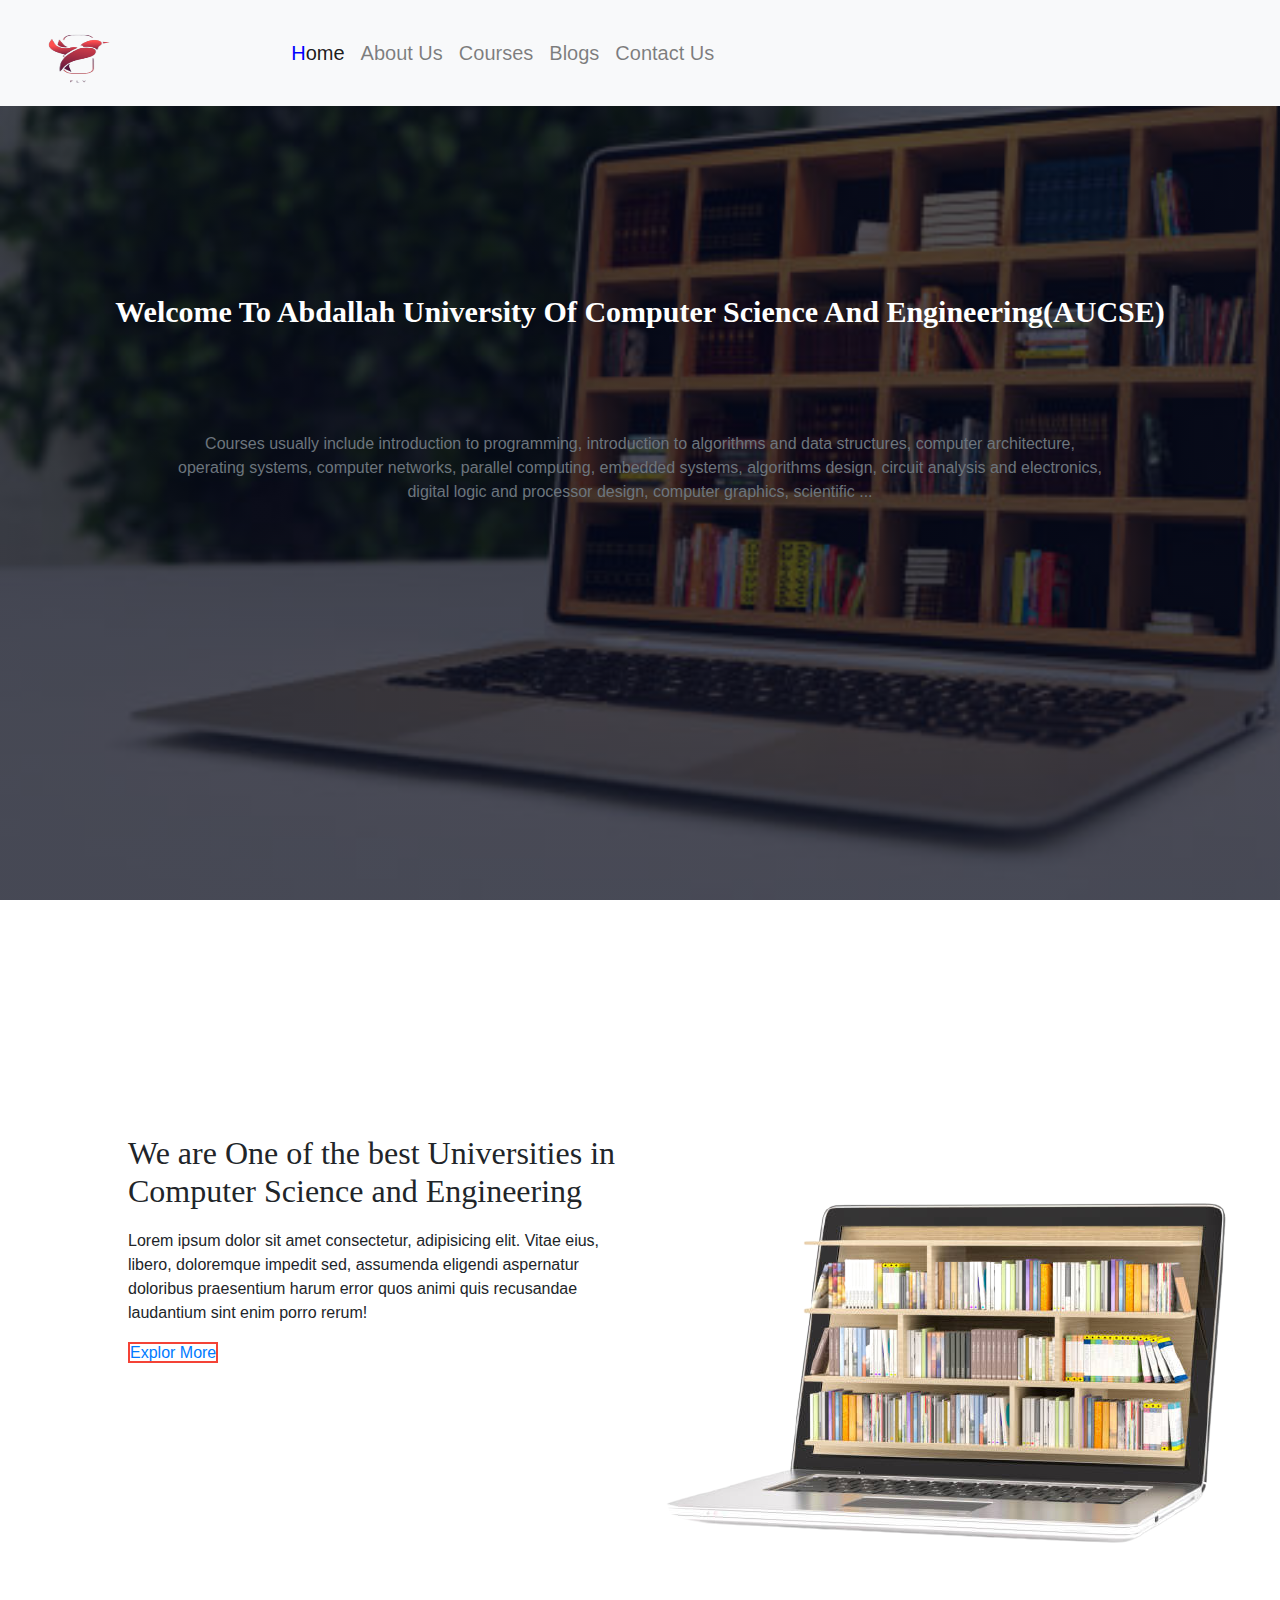
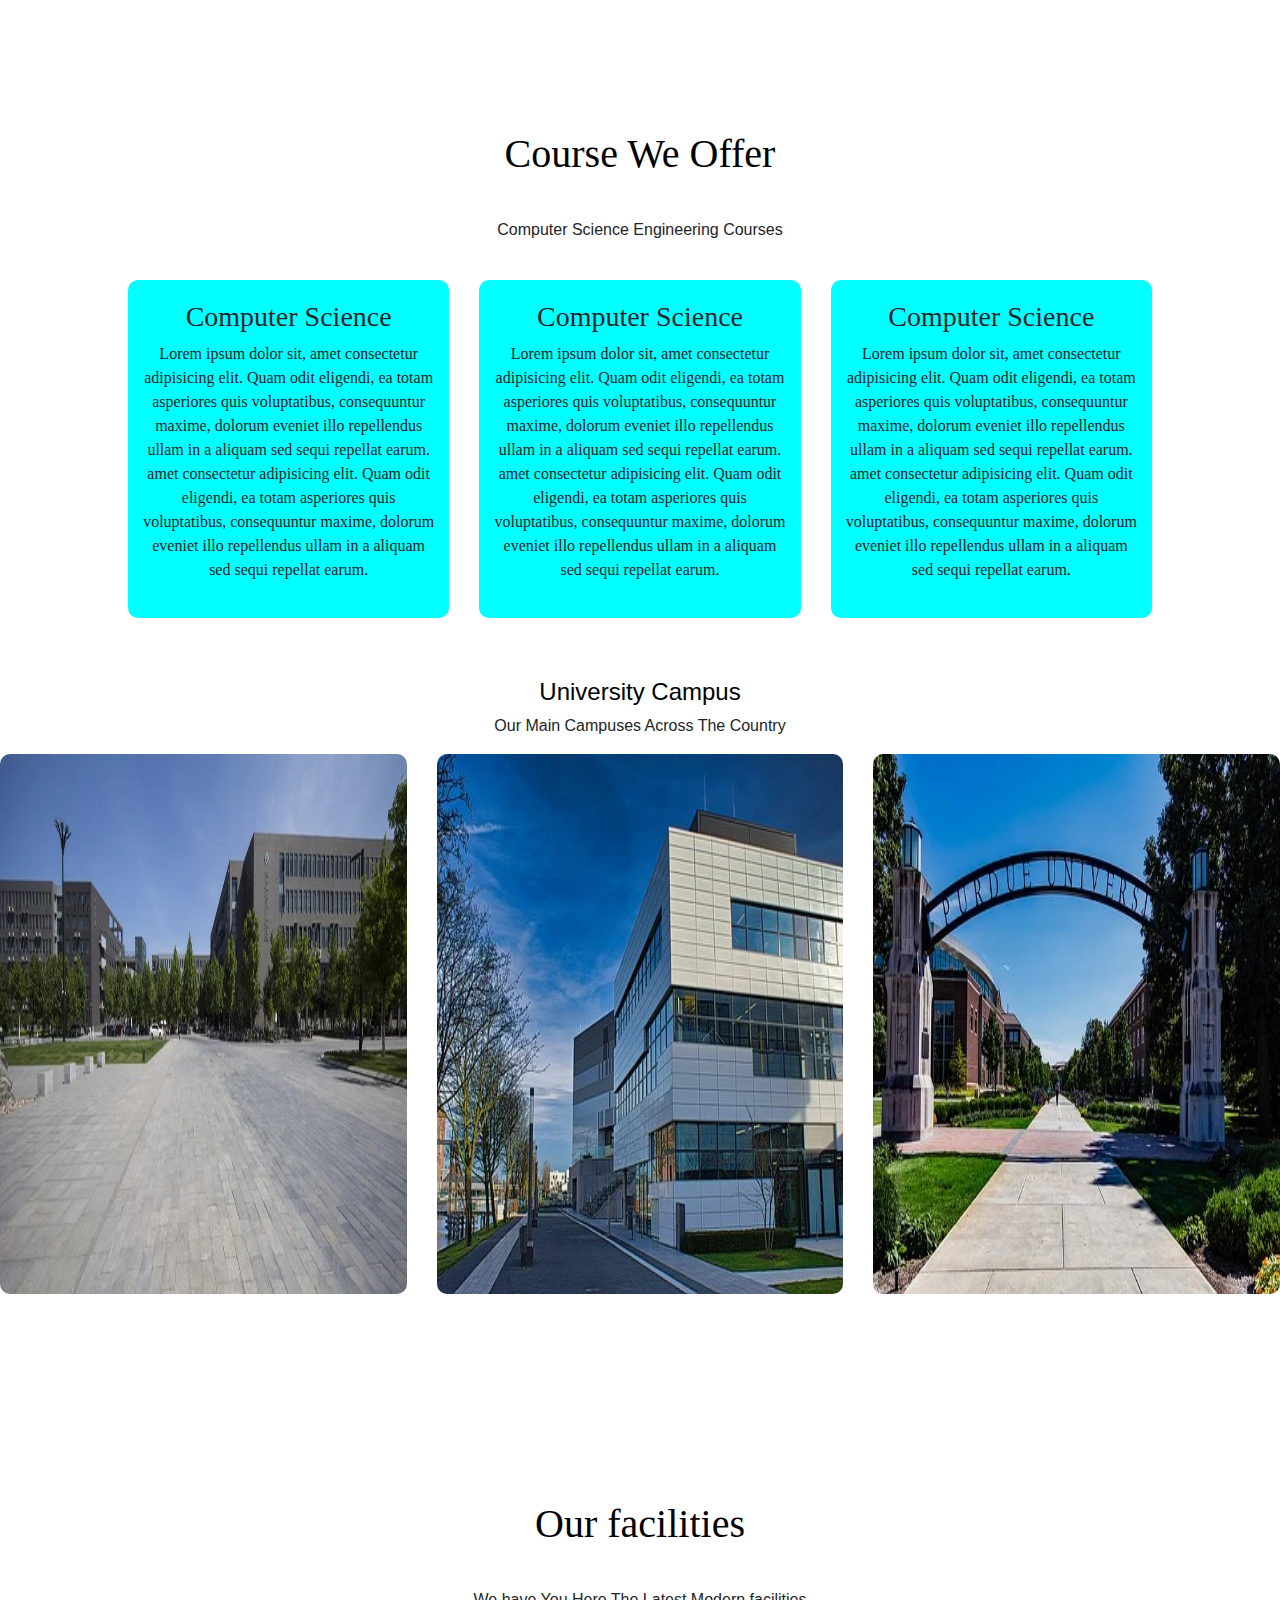
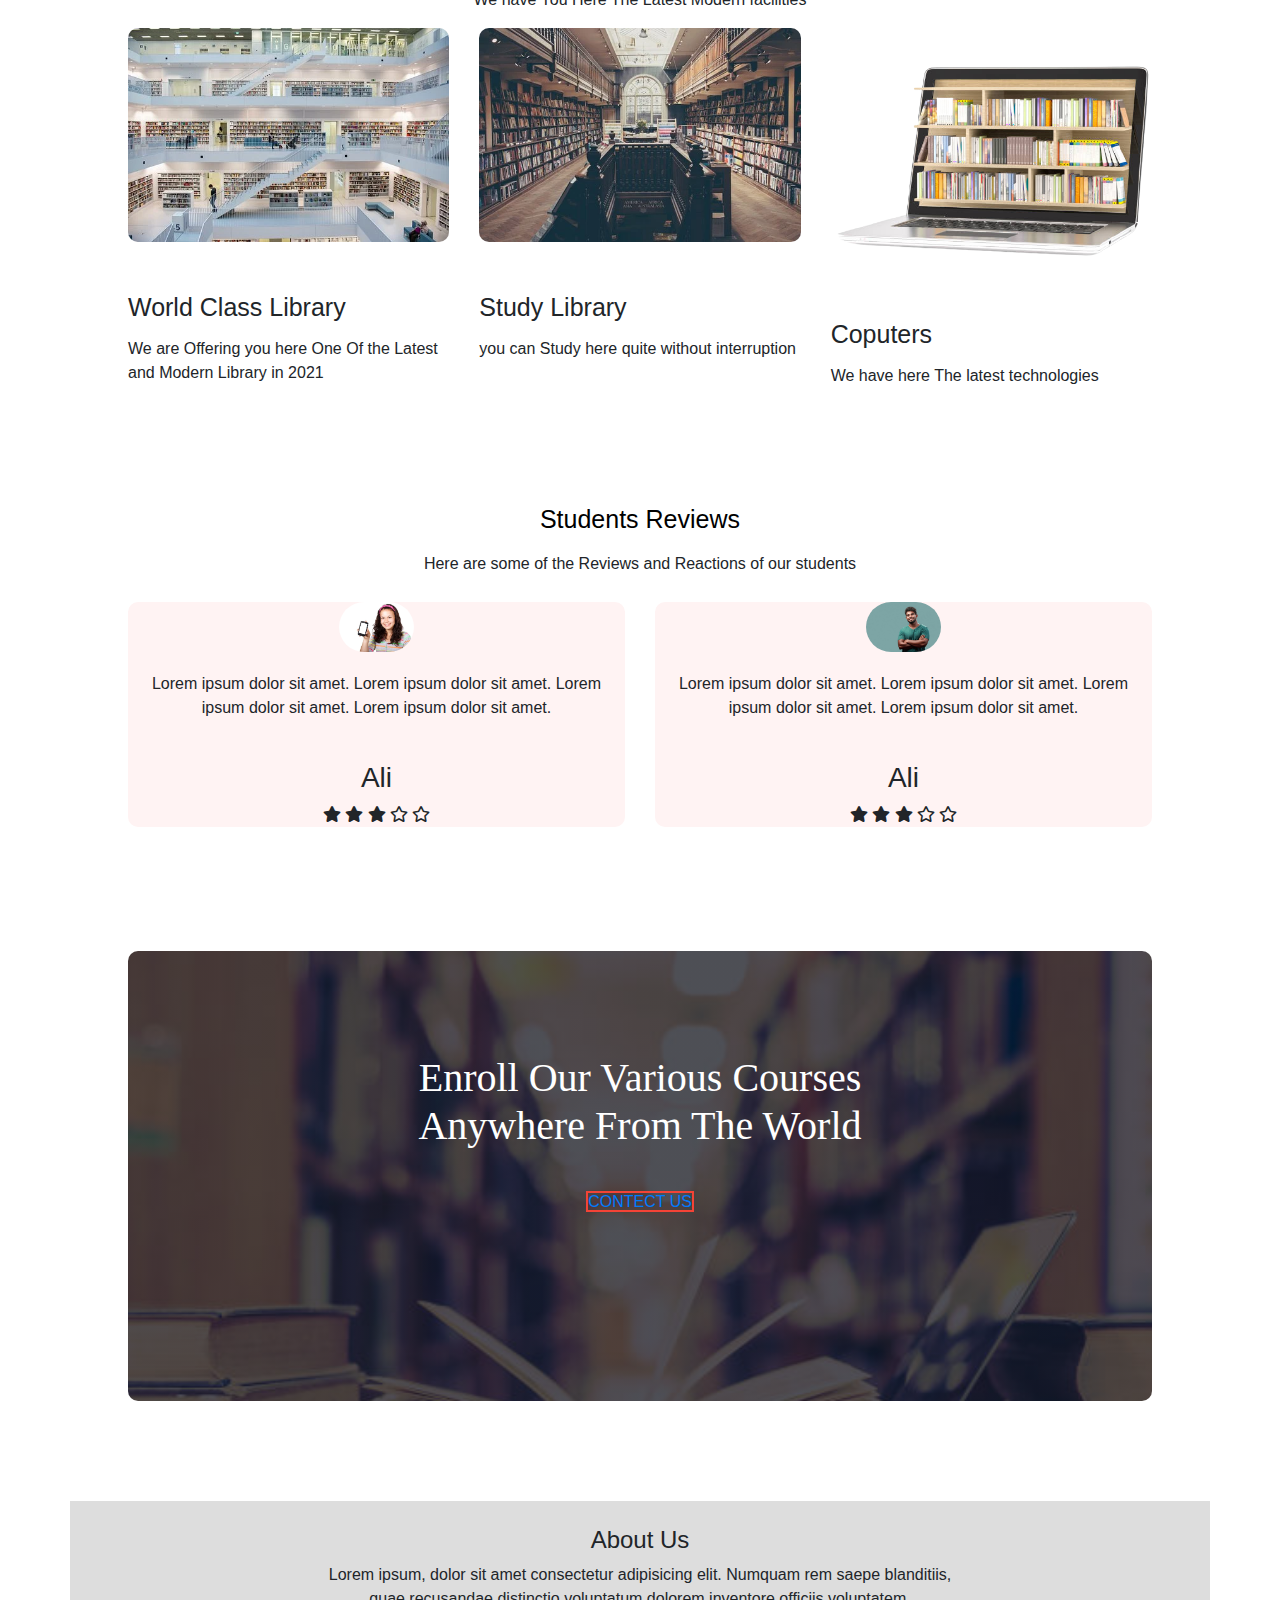
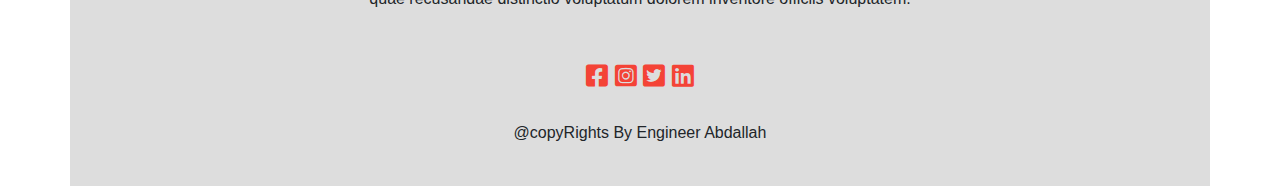
<file: index.html>
<!DOCTYPE html>
<html lang="en">
<head>
    <meta charset="UTF-8">
    <meta http-equiv="X-UA-Compatible" content="IE=edge">
    <meta name="viewport" content="width=device-width, initial-scale=1.0">
    <title>I'm A Great Web Designer</title>
    <link rel="stylesheet" href="css/all.css">
    <link rel="stylesheet" href="css/bootstrap.min.css">
    <link rel="stylesheet" href="css/style.css">
</head>
<body>

<nav class="navbar navbar-expand-lg bg-light navbar-light">
<a href="#" class="navbar-brand"><img src="img/next.png" alt="" width="120px" height="80px"> </a>
<button class="navbar-toggler" type="button" data-toggle="collapse" data-target="#collapsible">
<span class="navbar-toggler-icon"></span>
</button>
<div class="collapse navbar-collapse" id="collapsible">
    <ul class="navbar-nav">
        <li class="nav-item">
            <a class="nav-link active" href="index.html"> <span style="color: blue;">H</span>ome</a>
        </li>
        <li class="nav-item">
            <a class="nav-link" href="about.html">About Us</a>
        </li>
        <li class="nav-item">
            <a class="nav-link" href="courses.html">Courses</a>
        </li>
        <li class="nav-item">
            <a class="nav-link" href="blogs.html">Blogs</a>
        </li>
        <li class="nav-item">
            <a class="nav-link" href="contacts.html">Contact Us</a>
        </li>
    </ul>
</div>

</nav>

<div class="container-fluid">
        <h1>Welcome To Abdallah University Of Computer Science And Engineering(AUCSE)</h1>
        <p class="text-muted">Courses usually include introduction to programming, introduction to algorithms and data structures, 
            computer architecture,<br> operating systems, computer networks, parallel computing, embedded systems, 
            algorithms design, circuit analysis and electronics,<br> digital logic and processor design, computer graphics, 
            scientific ...</p>

</div>
<!-- about section -->
<div class="about">
    <div class="row">
        <div class="col-md-6">
            <h2>We are One of the best Universities in Computer Science and Engineering</h2>
            <p>Lorem ipsum dolor sit amet consectetur, adipisicing elit. Vitae eius, libero, doloremque impedit sed,
                 assumenda eligendi aspernatur doloribus praesentium harum error quos animi quis recusandae 
                 laudantium sint enim porro rerum!</p>
                 <a href="#" class="Exp-bt">Explor More</a>
        </div>
        <div class="col-md-6">
            <img src="img-1/c-4-removebg-preview.png" alt="">
        </div>
    </div>
</div>

<!-- course we offer section -->
<div class="course-we-over">
    <h1>Course We Offer</h1>
    <p>Computer Science Engineering Courses</p>
    <div class="course-offer-item">
        <div class="row">
            <div class="col-md-4">
                <div class="column">
                    <h3>Computer Science</h3>
                    <p>Lorem ipsum dolor sit, 
                        amet consectetur adipisicing elit. 
                        Quam odit eligendi, ea totam asperiores
                       quis voluptatibus, consequuntur maxime, 
                       dolorum eveniet illo repellendus ullam in 
                       a aliquam sed sequi repellat earum.
                       amet consectetur adipisicing elit. 
                       Quam odit eligendi, ea totam asperiores
                      quis voluptatibus, consequuntur maxime, 
                      dolorum eveniet illo repellendus ullam in 
                      a aliquam sed sequi repellat earum.
                    </p>
                </div>

            </div>
            <div class="col-md-4">
                <div class="column">
                    <h3>Computer Science</h3>
                    <p>Lorem ipsum dolor sit, 
                        amet consectetur adipisicing elit. 
                        Quam odit eligendi, ea totam asperiores
                       quis voluptatibus, consequuntur maxime, 
                       dolorum eveniet illo repellendus ullam in 
                       a aliquam sed sequi repellat earum.
                       amet consectetur adipisicing elit. 
                       Quam odit eligendi, ea totam asperiores
                      quis voluptatibus, consequuntur maxime, 
                      dolorum eveniet illo repellendus ullam in 
                      a aliquam sed sequi repellat earum.
                    </p>
                </div>

            </div>
            <div class="col-md-4">
                <div class="column">
                    <h3>Computer Science</h3>
                    <p>Lorem ipsum dolor sit, 
                        amet consectetur adipisicing elit. 
                        Quam odit eligendi, ea totam asperiores
                       quis voluptatibus, consequuntur maxime, 
                       dolorum eveniet illo repellendus ullam in 
                       a aliquam sed sequi repellat earum.
                       amet consectetur adipisicing elit. 
                       Quam odit eligendi, ea totam asperiores
                      quis voluptatibus, consequuntur maxime, 
                      dolorum eveniet illo repellendus ullam in 
                      a aliquam sed sequi repellat earum.
                    </p>
                </div>

            </div>
        </div>
    </div>

</div>

<!-- university campus -->
<div class="university-campus">
    <h4>University Campus</h4>
    <p>Our Main Campuses Across The Country</p>
    <div class="row">
        <div class="col-md-4">
            <div class="campus">
                <div class="layer">
                    <h5>Mogadishu</h5>
                </div>
                <img src="img-1/cp-1.webp" alt="">
            </div>
        </div>
        <div class="col-md-4">
            <div class="campus">
                <div class="layer">
                    <h5>Hargeisa</h5>
                </div>
                <img src="img-1/cp-2.webp" alt="">
            </div>
        </div>
        <div class="col-md-4">
            <div class="campus">
                <div class="layer">
                    <h5>Kismayo</h5>
                </div>
                <img src="img-1/cp-3.webp" alt="">
            </div>
        </div>
    </div>
</div>

<!-- university facility  -->
<div class="our-facilities">
    <h1>Our facilities</h1>
    <p>We have You Here The Latest Modern facilities</p>
    <div class="row">
        <div class="col-md-4">
           <div class="facility">
            <img src="img-1/l-1.webp" alt="">
            <h5>World Class Library</h5>
            <p>We are Offering you here One Of the Latest and Modern Library in 2021</p>
           </div>
        </div>
        <div class="col-md-4">
            <div class="facility">
                <img src="img-1/l-2.webp" alt="">
                <h5>Study Library</h5>
                <p>you can Study here quite without interruption</p>
            </div>
        </div>
        <div class="col-md-4">
            <div class="facility">
                <img src="img-1/c-4-removebg-preview.png" alt="">
                <h5>Coputers</h5>
                <p>We have here The latest technologies</p>
            </div>
        </div>
    </div>
</div>

<!-- Our student Reviews  -->
<div class="student-reviews">
    <h5>Students Reviews</h5>
    <p>Here are some of the Reviews and Reactions of our students</p>
    <div class="row">
        <div class="col-md-6">
            <div class="reviews">
                <img src="img-1//s-1.webp" alt="">
                <div>
                    <p>Lorem ipsum dolor sit amet.
                        Lorem ipsum dolor sit amet.
                        Lorem ipsum dolor sit amet.
                        Lorem ipsum dolor sit amet.
                    </p>
                    <h3>Ali</h3>
                    <i class="fas fa-star"></i>
                    <i class="fas fa-star"></i>
                    <i class="fas fa-star"></i>
                    <i class="far fa-star"></i>
                    <i class="far fa-star"></i>
                </div>
            </div>
        </div>
        <div class="col-md-6">
            <div class="reviews">
                <img src="img-1/s-2.jpg" alt="">
                <div>
                    <p>Lorem ipsum dolor sit amet.
                        Lorem ipsum dolor sit amet.
                        Lorem ipsum dolor sit amet.
                        Lorem ipsum dolor sit amet.
                    </p>
                    <h3>Ali</h3>
                    <i class="fas fa-star"></i>
                    <i class="fas fa-star"></i>
                    <i class="fas fa-star"></i>
                    <i class="far fa-star"></i>
                    <i class="far fa-star"></i>
                </div>
            </div>
        </div>
    </div>
</div>
<!-- Enroll section  -->
<section id="enroll">
    <div class="area-enroll">
        <h1>Enroll Our Various Courses <br> Anywhere From The World</h1>
        <a href="connect.html" class="Exp-bt">CONTECT US</a>
    </div>
</section>

<!-- footer -->
<section id="footer">
    <div class="container">
        <h4>About Us</h4>
        <p>Lorem ipsum, dolor sit amet consectetur adipisicing elit. 
            Numquam rem saepe blanditiis,<br> quae recusandae distinctio voluptatum dolorem 
            inventore officiis voluptatem.</p>
            <div class="icon">
                <i class="fab fa-facebook-square"></i>
                <i class="fab fa-instagram-square"></i>
                <i class="fab fa-twitter-square"></i>
                <i class="fab fa-linkedin"></i>
            </div>
            <p>@copyRights By Engineer Abdallah</p>
    </div>
</section>



    <!-- <div class="container-cla">
    <div class="row">
        <div class="col-md-12">
            <h3>Welcome To Engineer Abdallah University Of Computer Science And Engineering</h3>
            <img src="img-1/ComputerScience.webp" alt="">
            <p>Courses usually include introduction to programming, introduction to algorithms and data structures, 
                computer architecture, operating systems, computer networks, parallel computing, embedded systems, 
                algorithms design, circuit analysis and electronics, digital logic and processor design, computer graphics, 
                scientific ...</p>
        </div>
    </div>
        
    </div>
    <hr>
    <div class="course we over">
        <div class="row-1">
            <div class="col-md-4">
                <h1>Computer Fandamental</h1>
                <p>5 parts of a computer
                    A motherboard.
                    A Central Processing Unit (CPU)
                    A Graphics Processing Unit (GPU), also known as a video card.
                    Random Access Memory (RAM), also known as volatile memory.
                    Storage: Solid State Drive (SSD) or Hard Disk Drive (HDD)</p>
            </div>
        </div>
        <div class="row-1">
            <div class="col-md-4">
                <h1>Computer Fandamental</h1>
                <p>5 parts of a computer
                    A motherboard.
                    A Central Processing Unit (CPU)
                    A Graphics Processing Unit (GPU), also known as a video card.
                    Random Access Memory (RAM), also known as volatile memory.
                    Storage: Solid State Drive (SSD) or Hard Disk Drive (HDD)</p>
            </div>
        </div>
        <div class="row-1">
            <div class="col-md-4">
                <h1>Computer Fandamental</h1>
                <p>5 parts of a computer
                    A motherboard.
                    A Central Processing Unit (CPU)
                    A Graphics Processing Unit (GPU), also known as a video card.
                    Random Access Memory (RAM), also known as volatile memory.
                    Storage: Solid State Drive (SSD) or Hard Disk Drive (HDD)</p>
            </div>
        </div>
    </div> -->



    <script src="js/jquery-3.5.1.min.js"></script>
    <script src="js/bootstrap.min.js"></script>
    <script src="js/bootstrap.js"></script>
</body>
</html>
</file>
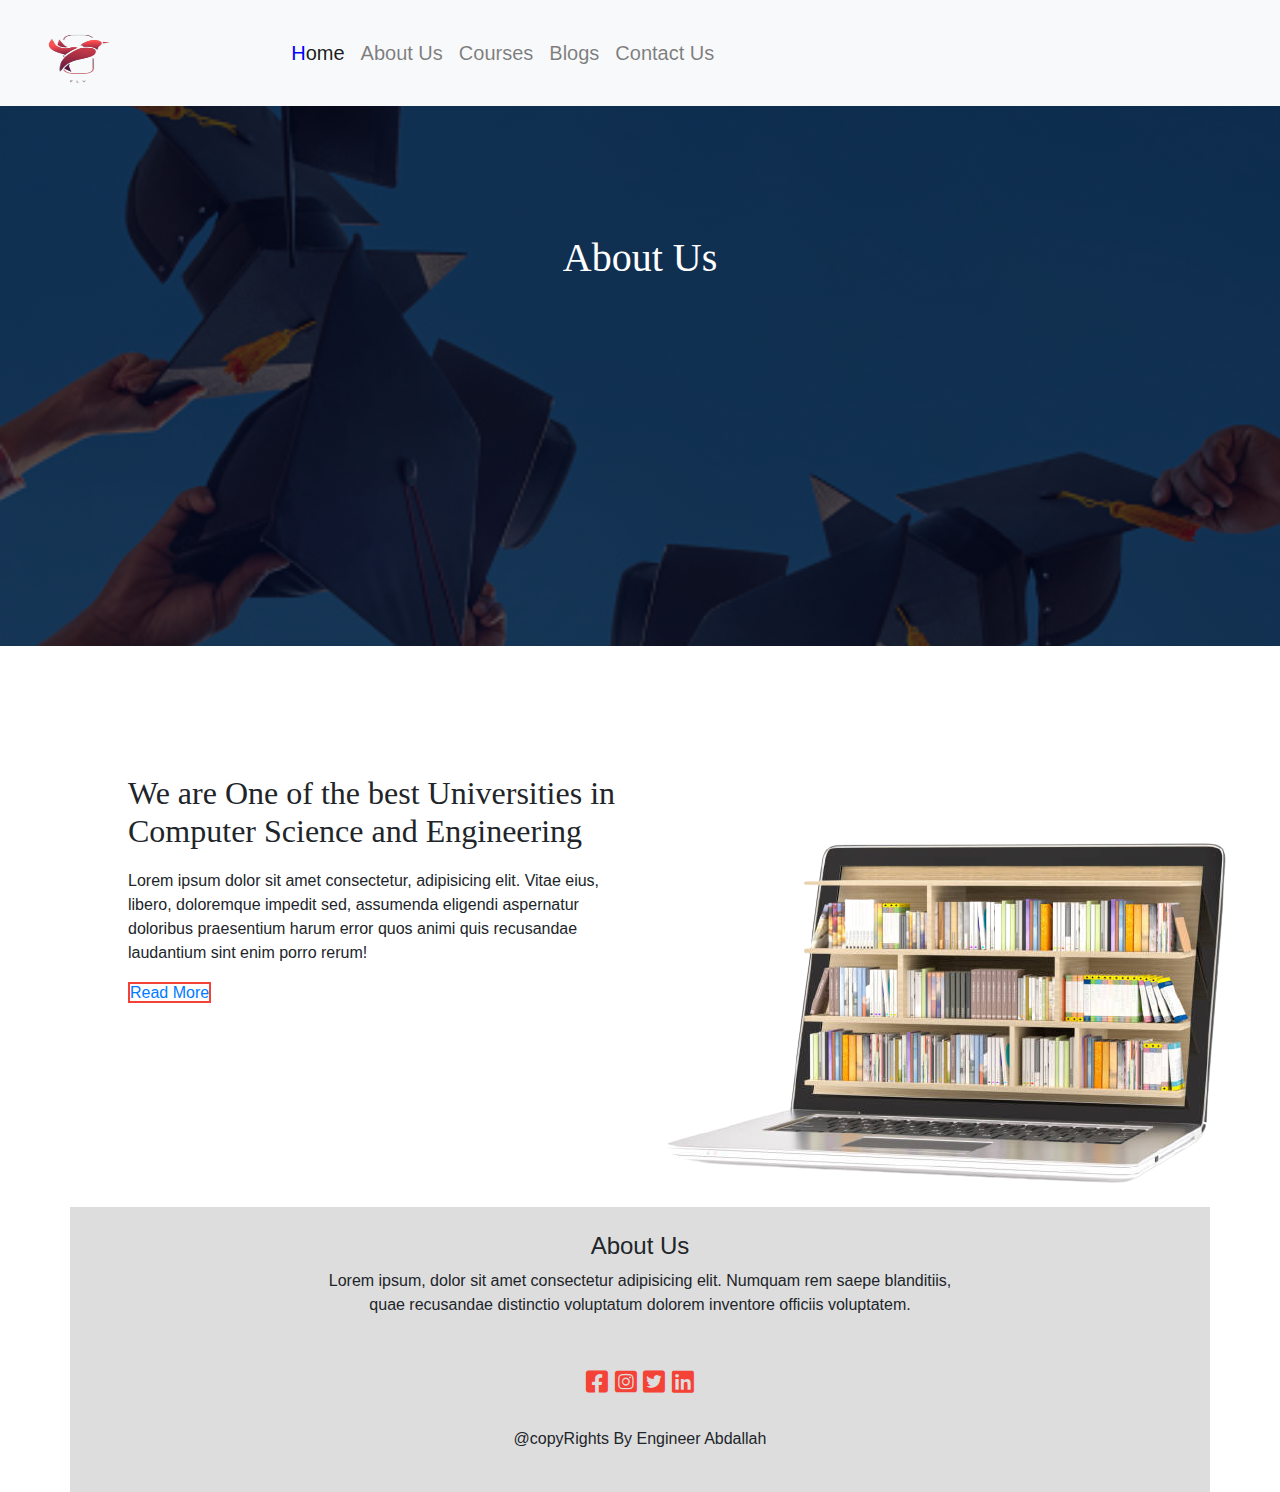
<file: about.html>
<!DOCTYPE html>
<html lang="en">
<head>
    <meta charset="UTF-8">
    <meta http-equiv="X-UA-Compatible" content="IE=edge">
    <meta name="viewport" content="width=device-width, initial-scale=1.0">
    <title>Web Design</title>
    <link rel="stylesheet" href="css/all.css">
    <link rel="stylesheet" href="css/bootstrap.min.css">
    <link rel="stylesheet" href="css/style.css">
</head>
<body>

<nav class="navbar navbar-expand-lg bg-light navbar-light">
<a href="#" class="navbar-brand"><img src="img/next.png" alt="" width="120px" height="80px"> </a>
<button class="navbar-toggler" type="button" data-toggle="collapse" data-target="#collapsible">
<span class="navbar-toggler-icon"></span>
</button>
<div class="collapse navbar-collapse" id="collapsible">
    <ul class="navbar-nav">
        <li class="nav-item">
            <a class="nav-link active" href="index.html"> <span style="color: blue;">H</span>ome</a>
        </li>
        <li class="nav-item">
            <a class="nav-link" href="about.html">About Us</a>
        </li>
        <li class="nav-item">
            <a class="nav-link" href="courses.html">Courses</a>
        </li>
        <li class="nav-item">
            <a class="nav-link" href="blogs.html">Blogs</a>
        </li>
        <li class="nav-item">
            <a class="nav-link" href="contacts.html">Contact Us</a>
        </li>
    </ul>
</div>

</nav>
 <!-- about section -->
 <div class="about-1">
     <h1>About Us</h1>
 </div>
 <!-- about section -->
<div class="about">
    <div class="row">
        <div class="col-md-6">
            <h2>We are One of the best Universities in Computer Science and Engineering</h2>
            <p>Lorem ipsum dolor sit amet consectetur, adipisicing elit. Vitae eius, libero, doloremque impedit sed,
                 assumenda eligendi aspernatur doloribus praesentium harum error quos animi quis recusandae 
                 laudantium sint enim porro rerum!</p>
                 <a href="#" class="Exp-bt">Read More</a>
        </div>
        <div class="col-md-6">
            <img src="img-1/c-4-removebg-preview.png" alt="">
        </div>
    </div>
</div>


<!-- footer -->
<section id="footer">
    <div class="container">
        <h4>About Us</h4>
        <p>Lorem ipsum, dolor sit amet consectetur adipisicing elit. 
            Numquam rem saepe blanditiis,<br> quae recusandae distinctio voluptatum dolorem 
            inventore officiis voluptatem.</p>
            <div class="icon">
                <i class="fab fa-facebook-square"></i>
                <i class="fab fa-instagram-square"></i>
                <i class="fab fa-twitter-square"></i>
                <i class="fab fa-linkedin"></i>
            </div>
            <p>@copyRights By Engineer Abdallah</p>
    </div>
</section>



    <!-- <div class="container-cla">
    <div class="row">
        <div class="col-md-12">
            <h3>Welcome To Engineer Abdallah University Of Computer Science And Engineering</h3>
            <img src="img-1/ComputerScience.webp" alt="">
            <p>Courses usually include introduction to programming, introduction to algorithms and data structures, 
                computer architecture, operating systems, computer networks, parallel computing, embedded systems, 
                algorithms design, circuit analysis and electronics, digital logic and processor design, computer graphics, 
                scientific ...</p>
        </div>
    </div>
        
    </div>
    <hr>
    <div class="course we over">
        <div class="row-1">
            <div class="col-md-4">
                <h1>Computer Fandamental</h1>
                <p>5 parts of a computer
                    A motherboard.
                    A Central Processing Unit (CPU)
                    A Graphics Processing Unit (GPU), also known as a video card.
                    Random Access Memory (RAM), also known as volatile memory.
                    Storage: Solid State Drive (SSD) or Hard Disk Drive (HDD)</p>
            </div>
        </div>
        <div class="row-1">
            <div class="col-md-4">
                <h1>Computer Fandamental</h1>
                <p>5 parts of a computer
                    A motherboard.
                    A Central Processing Unit (CPU)
                    A Graphics Processing Unit (GPU), also known as a video card.
                    Random Access Memory (RAM), also known as volatile memory.
                    Storage: Solid State Drive (SSD) or Hard Disk Drive (HDD)</p>
            </div>
        </div>
        <div class="row-1">
            <div class="col-md-4">
                <h1>Computer Fandamental</h1>
                <p>5 parts of a computer
                    A motherboard.
                    A Central Processing Unit (CPU)
                    A Graphics Processing Unit (GPU), also known as a video card.
                    Random Access Memory (RAM), also known as volatile memory.
                    Storage: Solid State Drive (SSD) or Hard Disk Drive (HDD)</p>
            </div>
        </div>
    </div> -->



    <script src="js/jquery-3.5.1.min.js"></script>
    <script src="js/bootstrap.min.js"></script>
    <script src="js/bootstrap.js"></script>
</body>
</html>
</file>
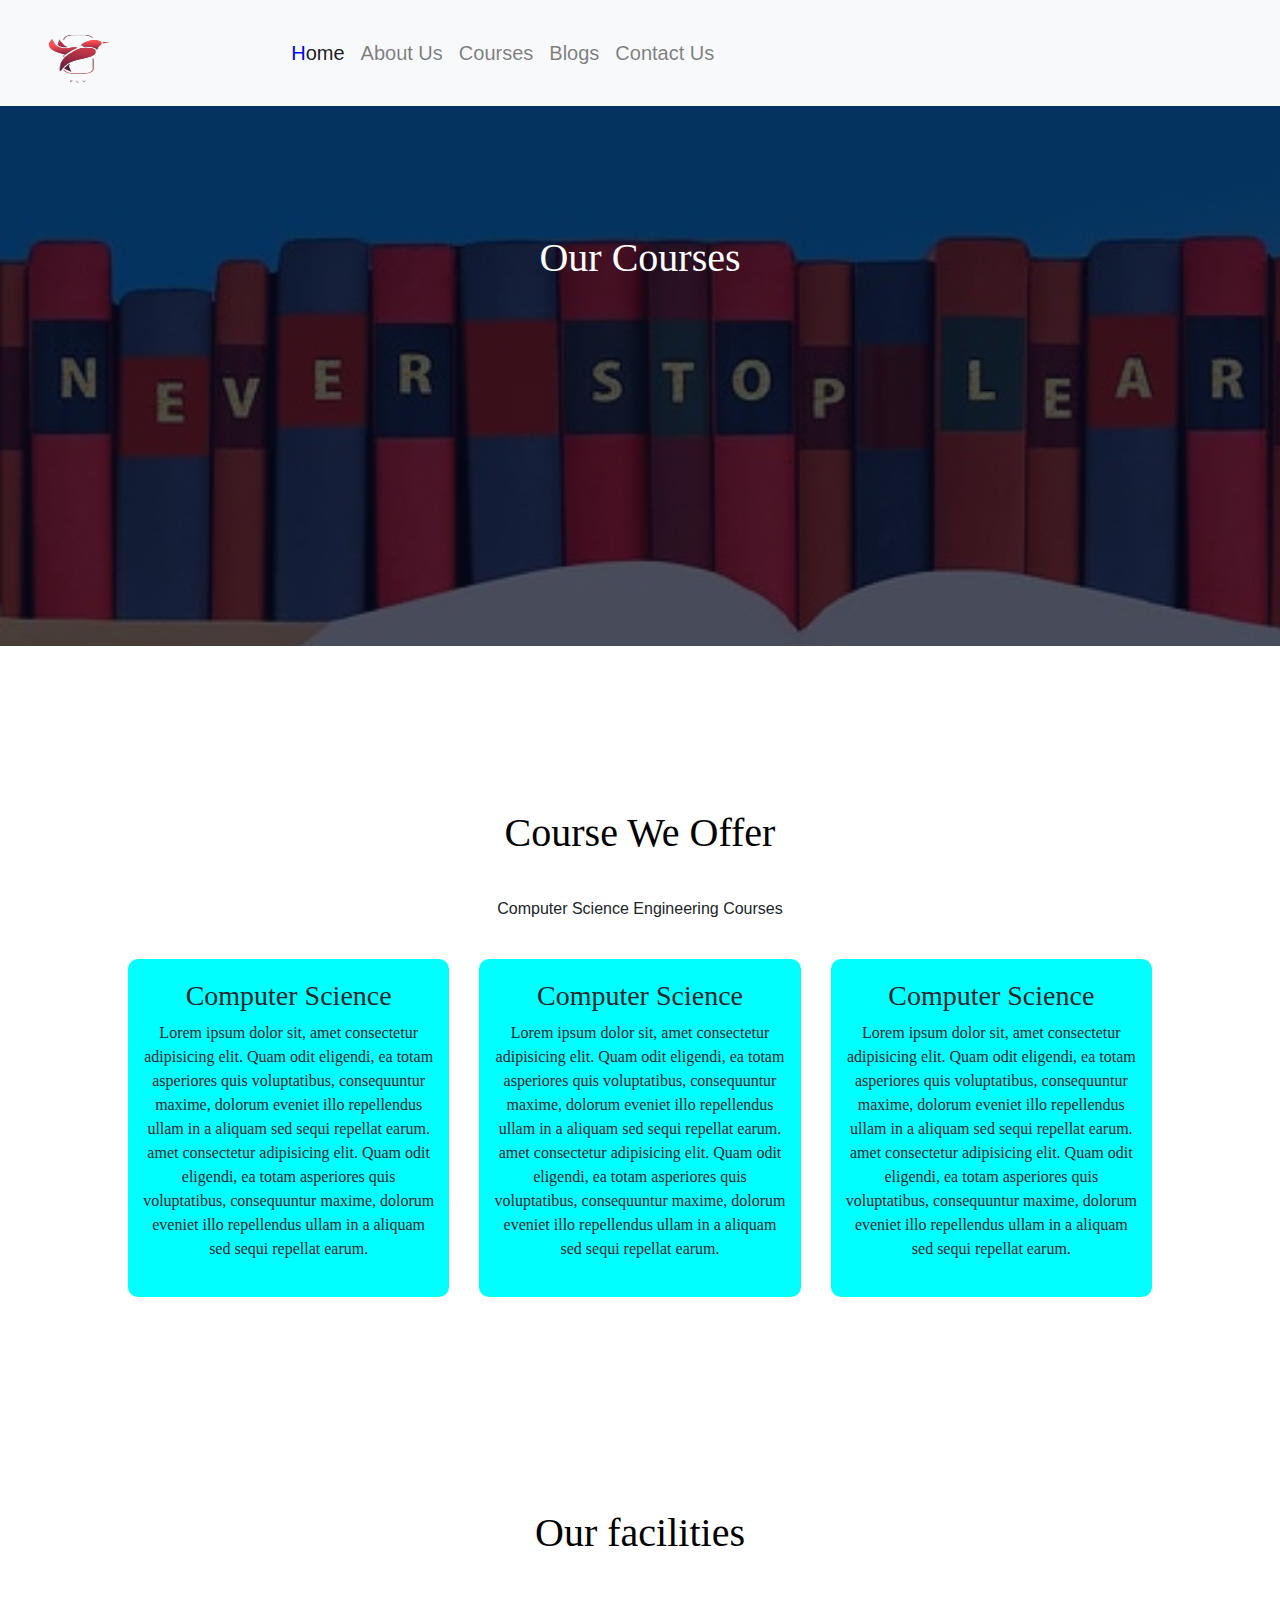
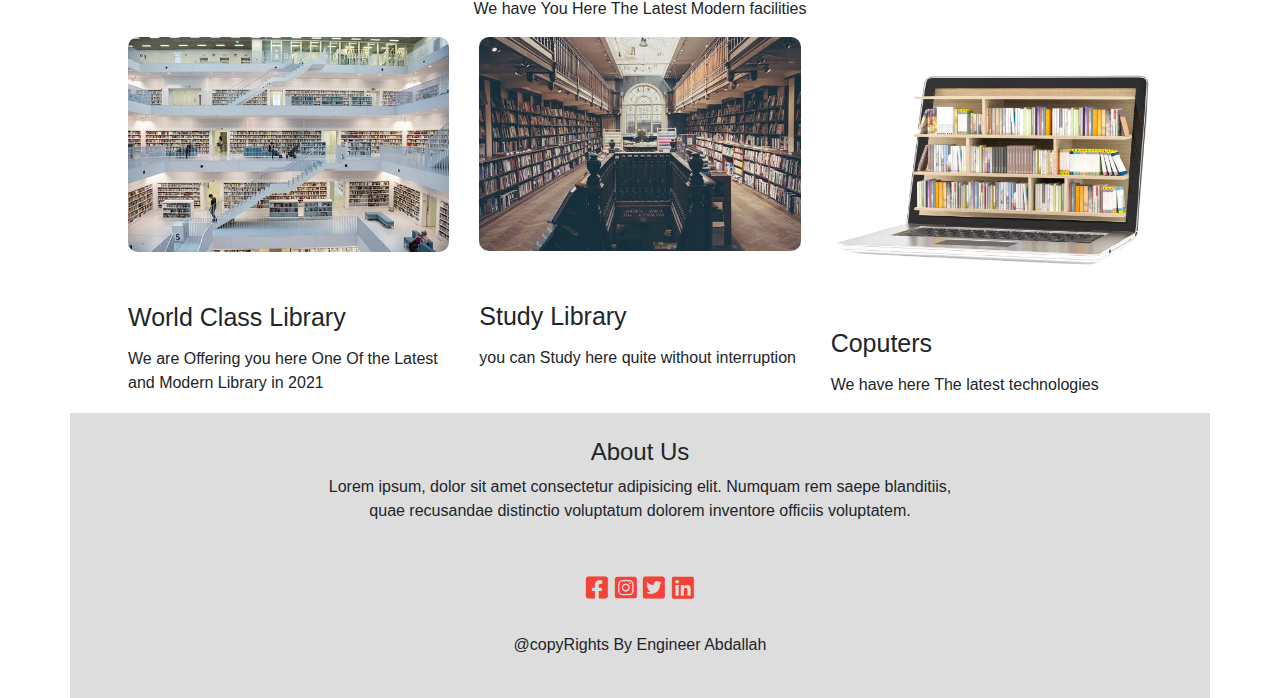
<file: blogs.html>
<!DOCTYPE html>
<html lang="en">
<head>
    <meta charset="UTF-8">
    <meta http-equiv="X-UA-Compatible" content="IE=edge">
    <meta name="viewport" content="width=device-width, initial-scale=1.0">
    <title>Web Design</title>
    <link rel="stylesheet" href="css/all.css">
    <link rel="stylesheet" href="css/bootstrap.min.css">
    <link rel="stylesheet" href="css/style.css">
</head>
<body>

<nav class="navbar navbar-expand-lg bg-light navbar-light">
<a href="#" class="navbar-brand"><img src="img/next.png" alt="" width="120px" height="80px"> </a>
<button class="navbar-toggler" type="button" data-toggle="collapse" data-target="#collapsible">
<span class="navbar-toggler-icon"></span>
</button>
<div class="collapse navbar-collapse" id="collapsible">
    <ul class="navbar-nav">
        <li class="nav-item">
            <a class="nav-link active" href="index.html"> <span style="color: blue;">H</span>ome</a>
        </li>
        <li class="nav-item">
            <a class="nav-link" href="about.html">About Us</a>
        </li>
        <li class="nav-item">
            <a class="nav-link" href="courses.html">Courses</a>
        </li>
        <li class="nav-item">
            <a class="nav-link" href="blogs.html">Blogs</a>
        </li>
        <li class="nav-item">
            <a class="nav-link" href="contacts.html">Contact Us</a>
        </li>
    </ul>
</div>

</nav>

<div class="Our-Courses">
    <h1>Our Courses</h1>
</div>

<!-- course we offer section -->
<div class="course-we-over">
    <h1>Course We Offer</h1>
    <p>Computer Science Engineering Courses</p>
    <div class="course-offer-item">
        <div class="row">
            <div class="col-md-4">
                <div class="column">
                    <h3>Computer Science</h3>
                    <p>Lorem ipsum dolor sit, 
                        amet consectetur adipisicing elit. 
                        Quam odit eligendi, ea totam asperiores
                       quis voluptatibus, consequuntur maxime, 
                       dolorum eveniet illo repellendus ullam in 
                       a aliquam sed sequi repellat earum.
                       amet consectetur adipisicing elit. 
                       Quam odit eligendi, ea totam asperiores
                      quis voluptatibus, consequuntur maxime, 
                      dolorum eveniet illo repellendus ullam in 
                      a aliquam sed sequi repellat earum.
                    </p>
                </div>

            </div>
            <div class="col-md-4">
                <div class="column">
                    <h3>Computer Science</h3>
                    <p>Lorem ipsum dolor sit, 
                        amet consectetur adipisicing elit. 
                        Quam odit eligendi, ea totam asperiores
                       quis voluptatibus, consequuntur maxime, 
                       dolorum eveniet illo repellendus ullam in 
                       a aliquam sed sequi repellat earum.
                       amet consectetur adipisicing elit. 
                       Quam odit eligendi, ea totam asperiores
                      quis voluptatibus, consequuntur maxime, 
                      dolorum eveniet illo repellendus ullam in 
                      a aliquam sed sequi repellat earum.
                    </p>
                </div>

            </div>
            <div class="col-md-4">
                <div class="column">
                    <h3>Computer Science</h3>
                    <p>Lorem ipsum dolor sit, 
                        amet consectetur adipisicing elit. 
                        Quam odit eligendi, ea totam asperiores
                       quis voluptatibus, consequuntur maxime, 
                       dolorum eveniet illo repellendus ullam in 
                       a aliquam sed sequi repellat earum.
                       amet consectetur adipisicing elit. 
                       Quam odit eligendi, ea totam asperiores
                      quis voluptatibus, consequuntur maxime, 
                      dolorum eveniet illo repellendus ullam in 
                      a aliquam sed sequi repellat earum.
                    </p>
                </div>

            </div>
        </div>
    </div>

</div>


<!-- university facility  -->
<div class="our-facilities">
    <h1>Our facilities</h1>
    <p>We have You Here The Latest Modern facilities</p>
    <div class="row">
        <div class="col-md-4">
           <div class="facility">
            <img src="img-1/l-1.webp" alt="">
            <h5>World Class Library</h5>
            <p>We are Offering you here One Of the Latest and Modern Library in 2021</p>
           </div>
        </div>
        <div class="col-md-4">
            <div class="facility">
                <img src="img-1/l-2.webp" alt="">
                <h5>Study Library</h5>
                <p>you can Study here quite without interruption</p>
            </div>
        </div>
        <div class="col-md-4">
            <div class="facility">
                <img src="img-1/c-4-removebg-preview.png" alt="">
                <h5>Coputers</h5>
                <p>We have here The latest technologies</p>
            </div>
        </div>
    </div>
</div>


<!-- footer -->
<section id="footer">
    <div class="container">
        <h4>About Us</h4>
        <p>Lorem ipsum, dolor sit amet consectetur adipisicing elit. 
            Numquam rem saepe blanditiis,<br> quae recusandae distinctio voluptatum dolorem 
            inventore officiis voluptatem.</p>
            <div class="icon">
                <i class="fab fa-facebook-square"></i>
                <i class="fab fa-instagram-square"></i>
                <i class="fab fa-twitter-square"></i>
                <i class="fab fa-linkedin"></i>
            </div>
            <p>@copyRights By Engineer Abdallah</p>
    </div>
</section>



    <!-- <div class="container-cla">
    <div class="row">
        <div class="col-md-12">
            <h3>Welcome To Engineer Abdallah University Of Computer Science And Engineering</h3>
            <img src="img-1/ComputerScience.webp" alt="">
            <p>Courses usually include introduction to programming, introduction to algorithms and data structures, 
                computer architecture, operating systems, computer networks, parallel computing, embedded systems, 
                algorithms design, circuit analysis and electronics, digital logic and processor design, computer graphics, 
                scientific ...</p>
        </div>
    </div>
        
    </div>
    <hr>
    <div class="course we over">
        <div class="row-1">
            <div class="col-md-4">
                <h1>Computer Fandamental</h1>
                <p>5 parts of a computer
                    A motherboard.
                    A Central Processing Unit (CPU)
                    A Graphics Processing Unit (GPU), also known as a video card.
                    Random Access Memory (RAM), also known as volatile memory.
                    Storage: Solid State Drive (SSD) or Hard Disk Drive (HDD)</p>
            </div>
        </div>
        <div class="row-1">
            <div class="col-md-4">
                <h1>Computer Fandamental</h1>
                <p>5 parts of a computer
                    A motherboard.
                    A Central Processing Unit (CPU)
                    A Graphics Processing Unit (GPU), also known as a video card.
                    Random Access Memory (RAM), also known as volatile memory.
                    Storage: Solid State Drive (SSD) or Hard Disk Drive (HDD)</p>
            </div>
        </div>
        <div class="row-1">
            <div class="col-md-4">
                <h1>Computer Fandamental</h1>
                <p>5 parts of a computer
                    A motherboard.
                    A Central Processing Unit (CPU)
                    A Graphics Processing Unit (GPU), also known as a video card.
                    Random Access Memory (RAM), also known as volatile memory.
                    Storage: Solid State Drive (SSD) or Hard Disk Drive (HDD)</p>
            </div>
        </div>
    </div> -->



    <script src="js/jquery-3.5.1.min.js"></script>
    <script src="js/bootstrap.min.js"></script>
    <script src="js/bootstrap.js"></script>
</body>
</html>
</file>
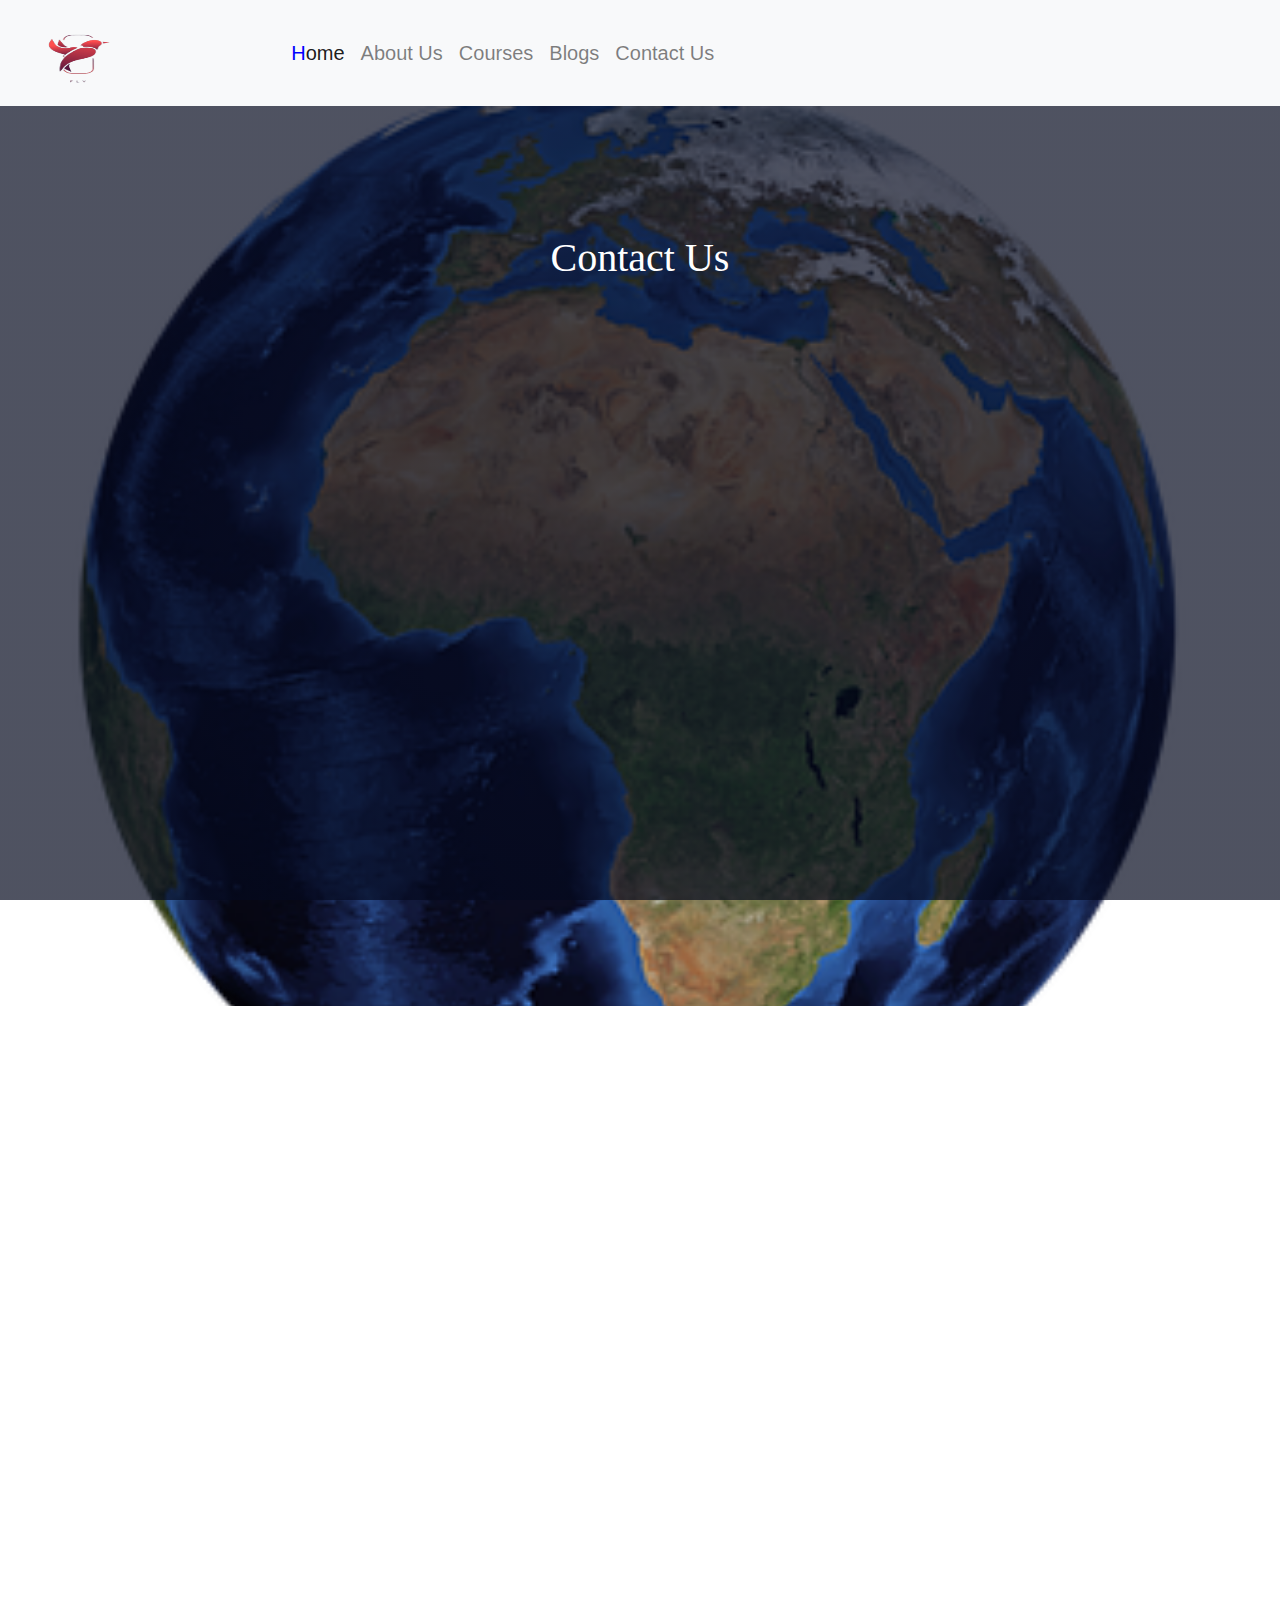
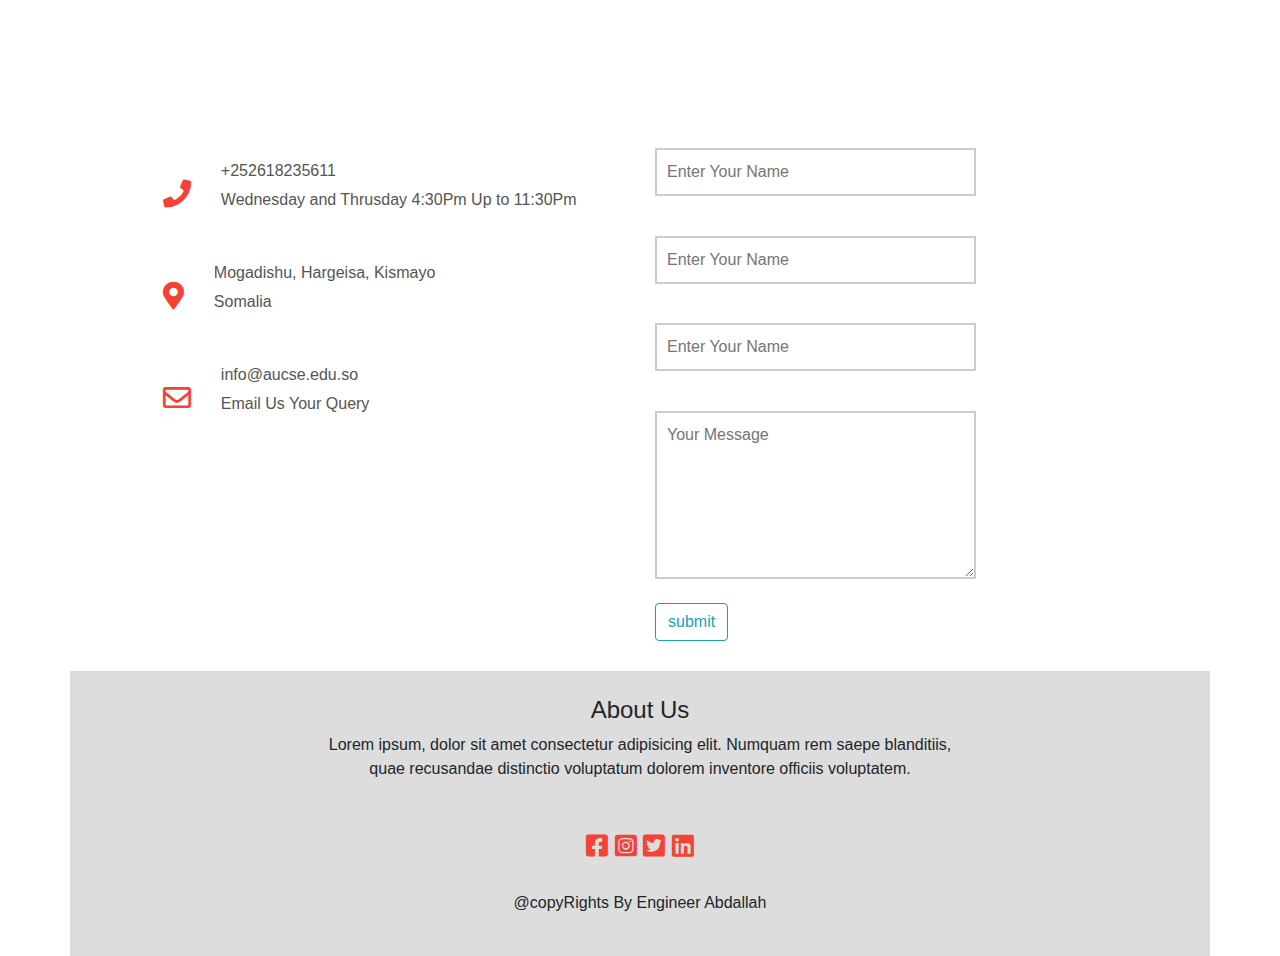
<file: contacts.html>
<!DOCTYPE html>
<html lang="en">
<head>
    <meta charset="UTF-8">
    <meta http-equiv="X-UA-Compatible" content="IE=edge">
    <meta name="viewport" content="width=device-width, initial-scale=1.0">
    <title>Web Design</title>
    <link rel="stylesheet" href="css/all.css">
    <link rel="stylesheet" href="css/bootstrap.min.css">
    <link rel="stylesheet" href="css/style.css">
</head>
<body>

<nav class="navbar navbar-expand-lg bg-light navbar-light">
<a href="#" class="navbar-brand"><img src="img/next.png" alt="" width="120px" height="80px"> </a>
<button class="navbar-toggler" type="button" data-toggle="collapse" data-target="#collapsible">
<span class="navbar-toggler-icon"></span>
</button>
<div class="collapse navbar-collapse" id="collapsible">
    <ul class="navbar-nav">
        <li class="nav-item">
            <a class="nav-link active" href="index.html"> <span style="color: blue;">H</span>ome</a>
        </li>
        <li class="nav-item">
            <a class="nav-link" href="about.html">About Us</a>
        </li>
        <li class="nav-item">
            <a class="nav-link" href="courses.html">Courses</a>
        </li>
        <li class="nav-item">
            <a class="nav-link" href="blogs.html">Blogs</a>
        </li>
        <li class="nav-item">
            <a class="nav-link" href="contacts.html">Contact Us</a>
        </li>
    </ul>
</div>

</nav>

<!-- contact us -->
<div class="contact">
    <h1>Contact Us</h1>
</div>

<section class="location">
    <iframe src="https://www.google.com/maps/embed?pb=!1m18!1m12!1m3!1d8137116.
    496663359!2d41.805851108877704!3d5.2310274198806574!2m3!1f0!2f0!3f0!3m2!1i1024!2i768!4f13.
    1!3m3!1m2!1s0x181d2ea7ecd15b83%3A0x9e393ace5ce9e5be!2sSomalia!5e0!3m2!1sen!
    2sbd!4v1617897251051!5m2!1sen!2sbd" width="600" height="450" style="border:0;
    " allowfullscreen="" loading="lazy"></iframe>

</section>

<!-- submit section  -->
<div class="area-submit">
    <section class="submit-form">
        <div class="row">
            <div class="col-md-6">
                <div class="inner-content">
                    <div>
                        <i class="fas fa-phone"></i>
                        <span>
                            <h5>+252618235611</h5>
                            <p>Wednesday and Thrusday 4:30Pm Up to 11:30Pm</p>
                        </span>
                    </div>
                    <div>
                        <i class="fas fa-map-marker-alt"></i>
                        <span>
                            <h5>Mogadishu, Hargeisa, Kismayo</h5>
                            <p>Somalia</p>
                        </span>
                    </div>
                    <div>
                        <i class="far fa-envelope"></i>
                        <span>
                            <h5>info@aucse.edu.so</h5>
                            <p>Email Us Your Query</p>
                        </span>
                    </div>
                </div>
            </div>
            <div class="col-md-4">
                <div class="content-outline">
                    <form action="form_handle.php" method="POST">
                        <input type="text" name="Name" placeholder="Enter Your Name" required>
                        <input type="text" name="Email" placeholder="Enter Your Name" required>
                        <input type="text" name="Subject" placeholder="Enter Your Name" required>
                        <textarea rows="6" name="Message" placeholder="Your Message"></textarea>
                        <button type="button" class="btn btn-outline-info">submit</button>
                    </form>
                </div>
            </div>
        </div>

    </section>
</div>
<!-- footer -->
<section id="footer">
    <div class="container">
        <h4>About Us</h4>
        <p>Lorem ipsum, dolor sit amet consectetur adipisicing elit. 
            Numquam rem saepe blanditiis,<br> quae recusandae distinctio voluptatum dolorem 
            inventore officiis voluptatem.</p>
            <div class="icon">
                <i class="fab fa-facebook-square"></i>
                <i class="fab fa-instagram-square"></i>
                <i class="fab fa-twitter-square"></i>
                <i class="fab fa-linkedin"></i>
            </div>
            <p>@copyRights By Engineer Abdallah</p>
    </div>
</section>



   


    <script src="js/jquery-3.5.1.min.js"></script>
    <script src="js/bootstrap.min.js"></script>
    <script src="js/bootstrap.js"></script>
</body>
</html>
</file>
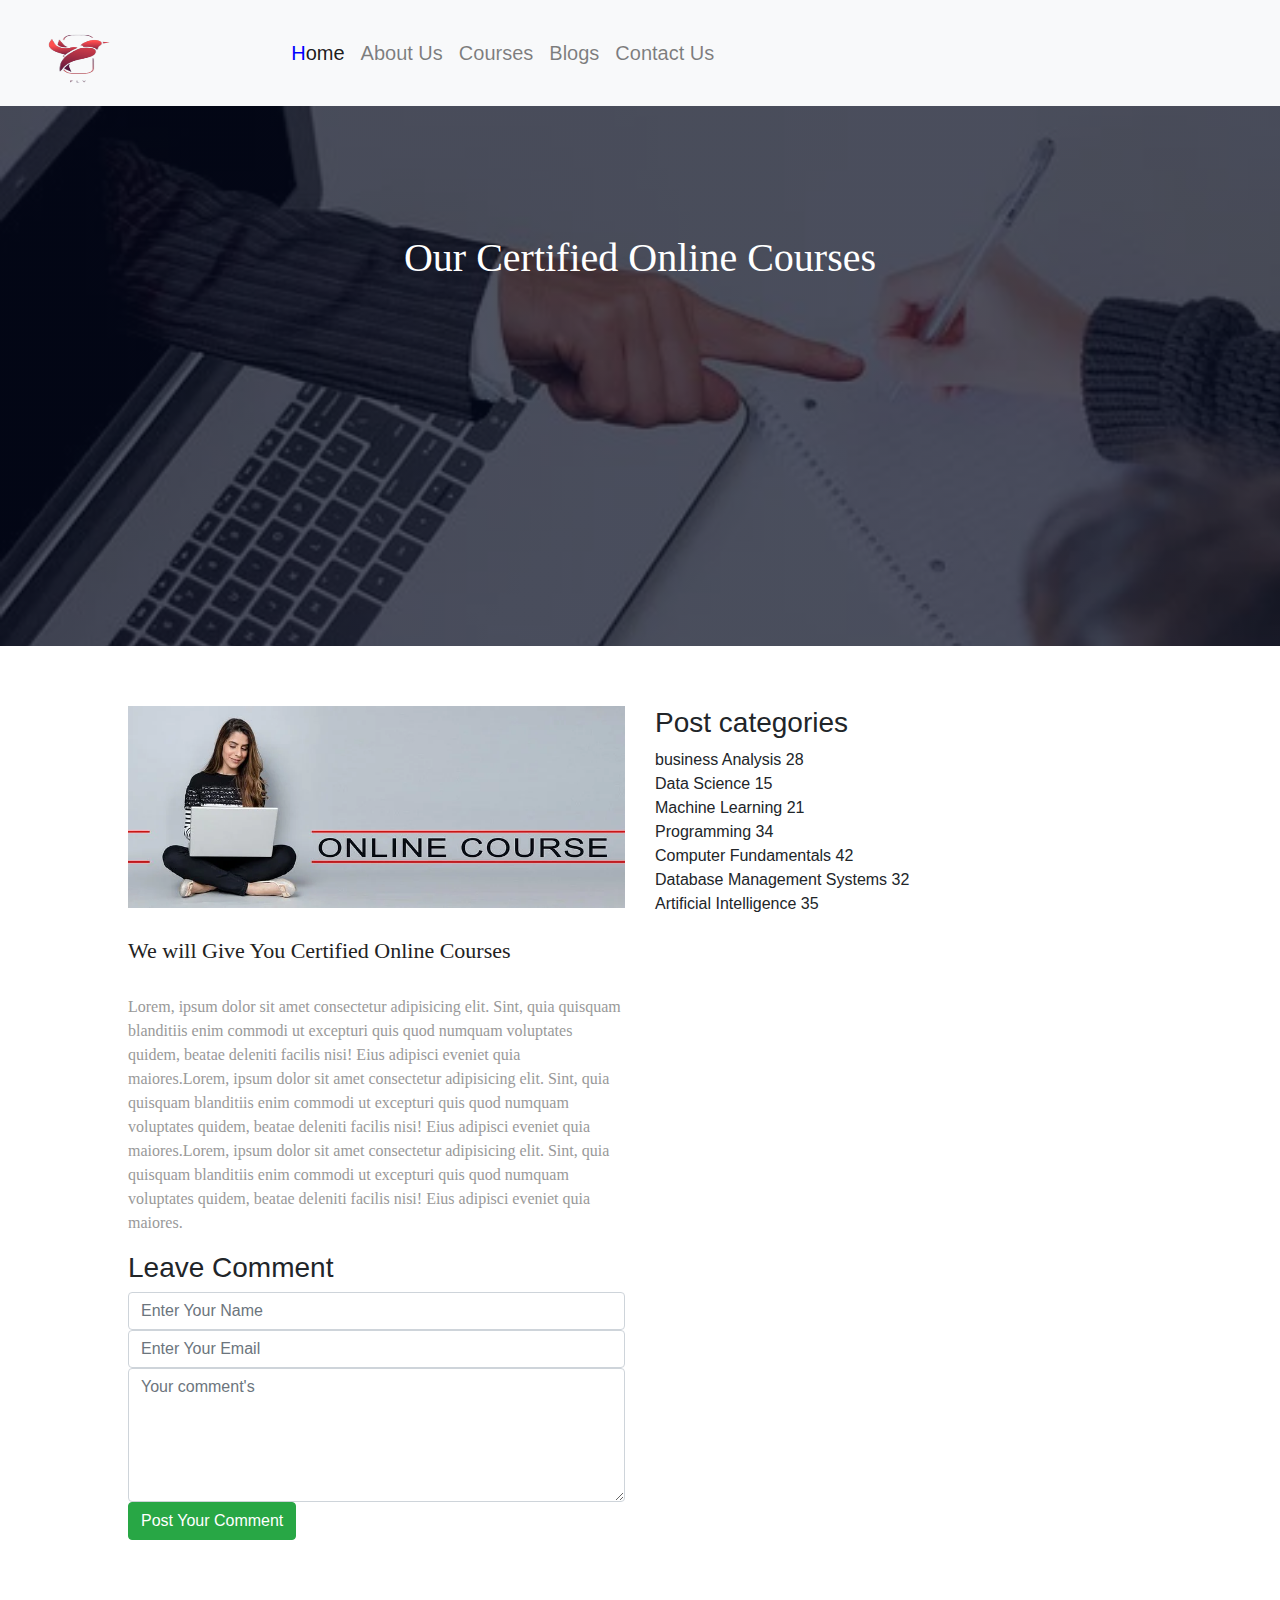
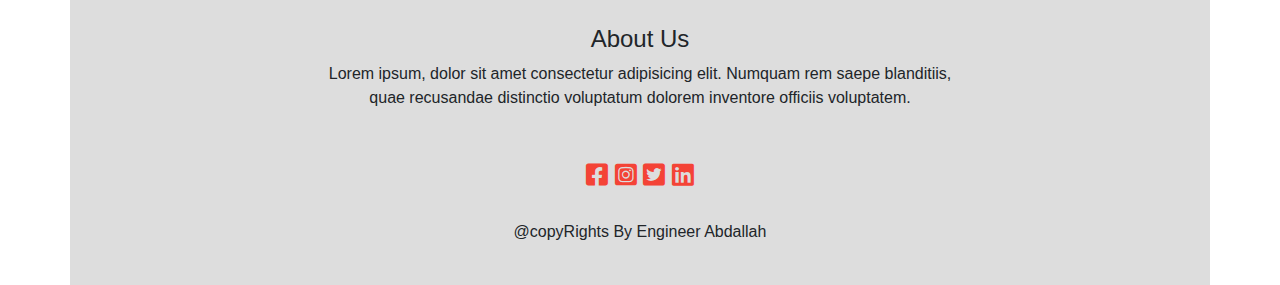
<file: courses.html>
<!DOCTYPE html>
<html lang="en">
<head>
    <meta charset="UTF-8">
    <meta http-equiv="X-UA-Compatible" content="IE=edge">
    <meta name="viewport" content="width=device-width, initial-scale=1.0">
    <title>Web Design</title>
    <link rel="stylesheet" href="css/all.css">
    <link rel="stylesheet" href="css/bootstrap.min.css">
    <link rel="stylesheet" href="css/style.css">
</head>
<body>

<nav class="navbar navbar-expand-lg bg-light navbar-light">
<a href="#" class="navbar-brand"><img src="img/next.png" alt="" width="120px" height="80px"> </a>
<button class="navbar-toggler" type="button" data-toggle="collapse" data-target="#collapsible">
<span class="navbar-toggler-icon"></span>
</button>
<div class="collapse navbar-collapse" id="collapsible">
    <ul class="navbar-nav">
        <li class="nav-item">
            <a class="nav-link active" href="index.html"> <span style="color: blue;">H</span>ome</a>
        </li>
        <li class="nav-item">
            <a class="nav-link" href="about.html">About Us</a>
        </li>
        <li class="nav-item">
            <a class="nav-link" href="courses.html">Courses</a>
        </li>
        <li class="nav-item">
            <a class="nav-link" href="blogs.html">Blogs</a>
        </li>
        <li class="nav-item">
            <a class="nav-link" href="contacts.html">Contact Us</a>
        </li>
    </ul>
</div>

</nav>

<div class="Our-Certified">
    <h1>Our Certified Online Courses </h1>
</div>

<!-- content blog -->
<div class="container-blog">
<div class="container-header">
    <div class="row">
        <div class="col-md-6">
            <div class="img-Blog">
                <img src="img-1/blog-1.webp" alt="">
                <h2>We will Give You Certified Online Courses</h2>
                <p>Lorem, ipsum dolor sit amet consectetur adipisicing elit. 
                    Sint, quia quisquam blanditiis enim commodi ut excepturi 
                    quis quod numquam voluptates quidem, beatae deleniti facilis 
                    nisi! Eius adipisci eveniet quia maiores.Lorem, ipsum dolor sit amet consectetur adipisicing elit. 
                    Sint, quia quisquam blanditiis enim commodi ut excepturi 
                    quis quod numquam voluptates quidem, beatae deleniti facilis 
                    nisi! Eius adipisci eveniet quia maiores.Lorem, ipsum dolor sit amet consectetur adipisicing elit. 
                    Sint, quia quisquam blanditiis enim commodi ut excepturi 
                    quis quod numquam voluptates quidem, beatae deleniti facilis 
                    nisi! Eius adipisci eveniet quia maiores.
                </p>

                <div class="coment-box">
                    <h3>Leave Comment</h3>
                    <form class="comment-form">
                        <input type="text" class="form-control" placeholder="Enter Your Name">
                        <input type="Email" class="form-control" placeholder="Enter Your Email">
                        <textarea rows="5" class="form-control" placeholder="Your comment's"></textarea>
                    </form>
                    <button type="button" class="btn btn-success" class="Exp-bt">Post Your Comment</button>
                </div>

            </div>
        </div>
        <div class="col-md-6">
            <div class="column-1"></div>
            <h3>Post categories</h3>
            <div>
                <span>business Analysis</span>
                <span>28</span>
            </div>
            <div>
                <span>Data Science</span>
                <span>15</span>
            </div>
            <div>
                <span>Machine Learning</span>
                <span>21</span>
            </div>
            <div>
                <span>Programming</span>
                <span>34</span>
            </div>
            <div>
                <span>Computer Fundamentals</span>
                <span>42</span>
            </div>
            <div>
                <span>Database Management Systems</span>
                <span>32</span>
            </div>
            <div>
                <span>Artificial Intelligence</span>
                <span>35</span>
            </div>
        </div>
    </div>
</div>
</div>


<!-- footer -->
<section id="footer">
    <div class="container">
        <h4>About Us</h4>
        <p>Lorem ipsum, dolor sit amet consectetur adipisicing elit. 
            Numquam rem saepe blanditiis,<br> quae recusandae distinctio voluptatum dolorem 
            inventore officiis voluptatem.</p>
            <div class="icon">
                <i class="fab fa-facebook-square"></i>
                <i class="fab fa-instagram-square"></i>
                <i class="fab fa-twitter-square"></i>
                <i class="fab fa-linkedin"></i>
            </div>
            <p>@copyRights By Engineer Abdallah</p>
    </div>
</section>



   


    <script src="js/jquery-3.5.1.min.js"></script>
    <script src="js/bootstrap.min.js"></script>
    <script src="js/bootstrap.js"></script>
</body>
</html>
</file>
<file: css/style.css>
body{
    margin: 0px;
    padding: 0px;
}

/* navbar */

.navbar-nav {
    margin-left: 10%;
    padding: 20px;
}
.nav-link {
    font-size: 20px;
    font-weight: 500;
    color: #fff;
}

/* container */

.container-fluid {
    background-image: linear-gradient(rgba(4,9,30,0.7),rgba(4,9,30,0.7)), url(../img-1/c-1.jpg);
    background-size: cover;
    height: 100vh;
    background-repeat: no-repeat;
    background-attachment: fixed;
    text-align: center;
}
.container-fluid h1 {
    font-size: 30px;
    font-weight: bold;
    font-family: 'Times New Roman', Times, serif;
    padding-top: 15%;
    color: #fff;
}
.container-fluid p {
    padding-top: 5%;
}

/* about section */

.about {
    width: 80%;
    margin: auto;
    margin-top: 10%;
}
.about h2 {
    font-family: 'Times New Roman', Times, serif;
    font-weight: 400;
}
.about p {
    padding-top: 10px;
}
.Exp-bt {
    border: 2px solid #f44336;
    background: transparent;
}
.Exp-bt:hover {
    background: #bdb8bd;
    color: #fff;
}

/* course we offer */

.course-we-over {
    width: 100%;
    margin: auto;
    margin-top: 35px;
    text-align: center;
}
.course-we-over h1 {
    color: #000000;
}
.course-offer-item {
    width: 80%;
    margin: auto;
    margin-top: 3%;
}

/* column section */

.column {
    background-color: #00ffff;
    border-radius: 10px;
    box-sizing: border-box;
    margin-bottom: 3%;
    padding: 20px 12px;
    transition: 0.5s;
}
.column:hover {
    box-shadow: 0 0 20px 0px rgba(4,9,30,0.7);
}
.column h3 {
    font-family: 'Times New Roman', Times, serif;
    font-weight: 400;
}
.column p {
    font-family: 'Times New Roman', Times, serif;
    font-weight: 400;
}

/* university-campus */

.university-campus {
    width: 100%;
    margin: auto;
    text-align: center;
    padding-top: 50px
}
.university-campus h4 {
    color: #000000;
}
.campus {
    flex-basis: 32%;
    border-radius: 10px;
    margin-bottom: 3px;
    overflow: hidden;
    position: relative;
}
.campus img {
    width: 100%;
    height: 60vh;
}
.layer {
    background: transparent;
    width: 100%;
    height: 60vh;
    position: absolute;
    transition: 0.5s;
}
.layer:hover {
    background: rgba(4,9,30,0.7);
}
.layer h5 {
    width: 100%;
    font-weight: 500;
    font-size: 26px;
    color: #fff;
    position: absolute;
    transform: translatex(-50%);
    left: 50%;
    bottom: 0;
    opacity: 0;
}
.layer:hover h5 {
    bottom: 49%;
    opacity: 2;
}

/* our facilities */

.our-facilities {
    width: 80%;
    margin: auto;
    padding-top: 100px;
    text-align: center;
}
.our-facilities h1 {
    color: #000000;
}
.facility {
    flex-basis: 31%;
    border-radius: 10px;
    margin-bottom: 5%;
    text-align: left;
}
.facility img {
    width: 100%;
    border-radius: 10px;
}
.facility h5 {
    margin-top: 50px;
    margin-bottom: 15px;
    text-align: left;
}
.facility p {
padding: 0;
}

/* student reviews */

.student-reviews {
    width: 80%;
    margin: auto;
    padding-top: 100px;
    text-align: center;
}
.student-reviews h5 {
    color: #000000;
}
.reviews {
    flex-basis: 44%;
    border-radius: 10px;
    margin-bottom: 5%;
    background-color: #fff3f3;
}
.reviews img {
    height: 50px;
    margin-left: 5px;
    margin-right: 5px;
    border-radius: 100px;
    margin-bottom: 10px;
}
.student-reviews h3 {
    padding-top: 15px;
    text-align: center;
}
.student-reviews p {
    padding: 10px;
}

/* area enroll */

.area-enroll {
    margin: 100px auto;
    width: 80%;
    height: 50vh;
    background-image: linear-gradient(rgba(4,9,30,0.7),rgba(4,9,30,0.7)), url(../img-1/comp-111.jpg);
    background-size: cover;
    background-repeat: no-repeat;
    text-align: center;
    border-radius: 10px;
    padding: 100px auto;
}
h1 {
    color: #fff;
    margin-bottom: 40px;
    padding: 0px;
    font-family: 'Times New Roman', Times, serif;
    padding-top: 10%;
}

/* footer */

/* #footer {
    overflow: hidden;

} */
.container {
    width: 100%;
    text-align: center;
    padding: 25px;
    background: #dddddd;
}
.footer-container {
    margin-top: 20px;
    margin-bottom: 25px;
}
.icon{
    color: #f44336;
    margin-top: 20px;
    font-size: 25px;
    padding: 25px;
    line-height: 40px;
    cursor: pointer;
  
}

.about-1 {
    background-image: linear-gradient(rgba(4,9,30,0.7),rgba(4,9,30,0.7)),url(../img-1/grd-1.jpg);
    background-size: cover;
    width: 100%;
    height: 60vh;
    background-repeat: no-repeat;
    background-attachment: fixed;
    text-align: center;
}
.Our-Courses {
    background-image: linear-gradient(rgba(4,9,30,0.7),rgba(4,9,30,0.7)),url(../img-1/course-1.webp);
    background-size: cover;
    width: 100%;
    height: 60vh;
    background-repeat: no-repeat;
    background-attachment: fixed;
    text-align: center;
}
.Our-Certified {
    background-image: linear-gradient(rgba(4,9,30,0.7),rgba(4,9,30,0.7)),url(../img-1/online-course-1.webp);
    background-size: cover;
    width: 100%;
    height: 60vh;
    background-repeat: no-repeat;
    background-attachment: fixed;
    text-align: center;
}
/* content */
.container-header {
    width: 80%;
    margin: auto;
    padding: 60px 0;
}
.img-Blog img {
    width: 100%;
}
.img-Blog h2 {
    color: #222;
    font-family: 'Times New Roman', Times, serif;
    margin: 30px 0;
    font-size: 22px;
}
.img-Blog p {
    color: #999;
    padding: 0;
    font-family: 'Times New Roman', Times, serif;
}
.column-1 {
    flex-basis: 32%;
}
.column-1 h3 {
    background-color: #f44336;
    color: #fff;
    padding: 7px 0;
    font-size: 16px;
    margin-bottom: 20px;
}
/* contact */
.contact {
    background-image: linear-gradient(rgba(4,9,30,0.7),rgba(4,9,30,0.7)),url(../img-1/map-1.webp);
    background-attachment: fixed;
    background-size: cover;
    background-repeat: no-repeat;
    width: 100%;
    height: 100vh;
    text-align: center;
}
hr {
    width: 69px;
    margin-left: 1%;
    background-color: #ffff00;
}
.location {
    width: 80%;
    height: 80vh;
    margin: auto;
    padding: 80px 0;
}
.location iframe {
    width: 100%;
    height: 60vh;
}
/* Submit section  */
.area-submit {
    width: 80%;
    margin: auto;
}
.submit-form {
    flex-basis: 48%;
    margin-bottom: 30px;
}
.inner-content div {
    display: flex;
    align-items: center;
    margin-bottom: 30px;
    margin-top: 7%;
    margin-left: 5%;
}
h5 {
    font-size: 25px;
}
.inner-content div .fas {
    font-size: 28px;
    color: #f44336;
    margin: 10px;
    margin-right: 30px;
}
.inner-content div .far {
    font-size: 28px;
    color: #f44336;
    margin: 10px;
    margin-right: 30px;
}
.inner-content div p {
    padding: 0;
    color: #555;
}
.inner-content div h5 {
    font-size: 16px;
    color: #555;
    font-weight: 400;
}
.content-outline input, .content-outline textarea {
    width: 100%;
    padding: 10px;
    margin-bottom: 17px;
    outline: none;
    border: 2px solid #ccc;
    margin-top: 7%;
    box-sizing: border-box;
}

/* @media(max-width: 700px) {
    .container-fluid h1 {
        font-size: 20px;
        padding: 10px;
    }

} */
</file>
